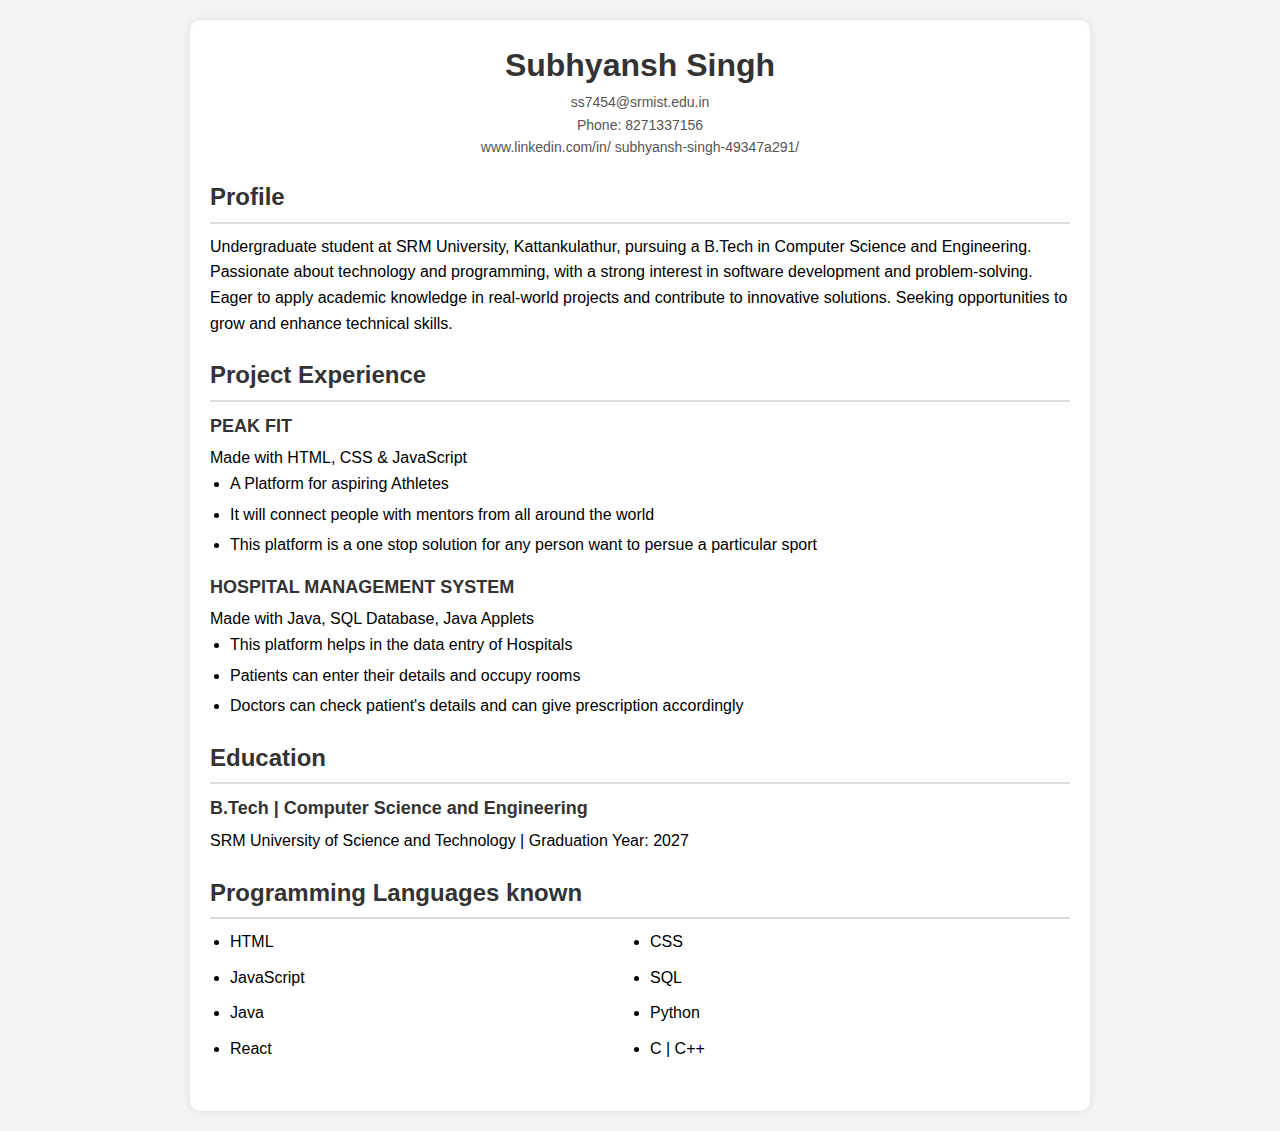
<file: index1.html>
<!DOCTYPE html>
<html lang="en">
<head>
    <meta charset="UTF-8">
    <meta name="viewport" content="width=device-width, initial-scale=1.0">
    <meta http-equiv="X-UA-Compatible" content="ie=edge">
    <title>Resume</title>
    <link rel="stylesheet" href="style1.css">
</head>
<body>
    <div class="container">
        <header>
            <h1>Subhyansh Singh</h1>
            <div class="contact-info">
                <p>ss7454@srmist.edu.in</p>
                <p>Phone: 8271337156</p>
                <p>www.linkedin.com/in/
                    subhyansh-singh-49347a291/                    
                </p>
            </div>
        </header>

        <section class="profile">
            <h2>Profile</h2>
            <p>Undergraduate student at SRM University, Kattankulathur, pursuing a B.Tech in Computer Science and Engineering. Passionate about technology and programming, with a strong interest in software development and problem-solving. Eager to apply academic knowledge in real-world projects and contribute to innovative solutions. Seeking opportunities to grow and enhance technical skills.</p>
        </section>

        <section class="experience">
            <h2>Project Experience</h2>
            <div class="job">
                <h3>PEAK FIT</h3>
                <p>Made with HTML, CSS & JavaScript</p>
                <ul>
                    <li>A Platform for aspiring Athletes</li>
                    <li>It will connect people with mentors from all around the world</li>
                    <li>This platform is a one stop solution for any person want to persue a particular sport</li>
                </ul>
            </div>
            <div class="job">
                <h3>HOSPITAL MANAGEMENT SYSTEM</h3>
                <p>Made with Java, SQL Database, Java Applets</p>
                <ul>
                    <li>This platform helps in the data entry of Hospitals</li>
                    <li>Patients can enter their details and occupy rooms</li>
                    <li>Doctors can check patient's details and can give prescription accordingly</li>
                </ul>
            </div>
        </section>

        <section class="education">
            <h2>Education</h2>
            <div class="education-entry">
                <h3>B.Tech | Computer Science and Engineering</h3>
                <p>SRM University of Science and Technology | Graduation Year: 2027</p>
            </div>
        </section>

        <section class="skills">
            <h2>Programming Languages known</h2>
            <ul>
                <li>HTML</li>
                <li>CSS</li>
                <li>JavaScript</li>
                <li>SQL</li>
                <li>Java</li>
                <li>Python</li>
                <li>React</li>
                <li>C | C++</li>
            </ul>
        </section>
    </div>
</body>
</html>
</file>
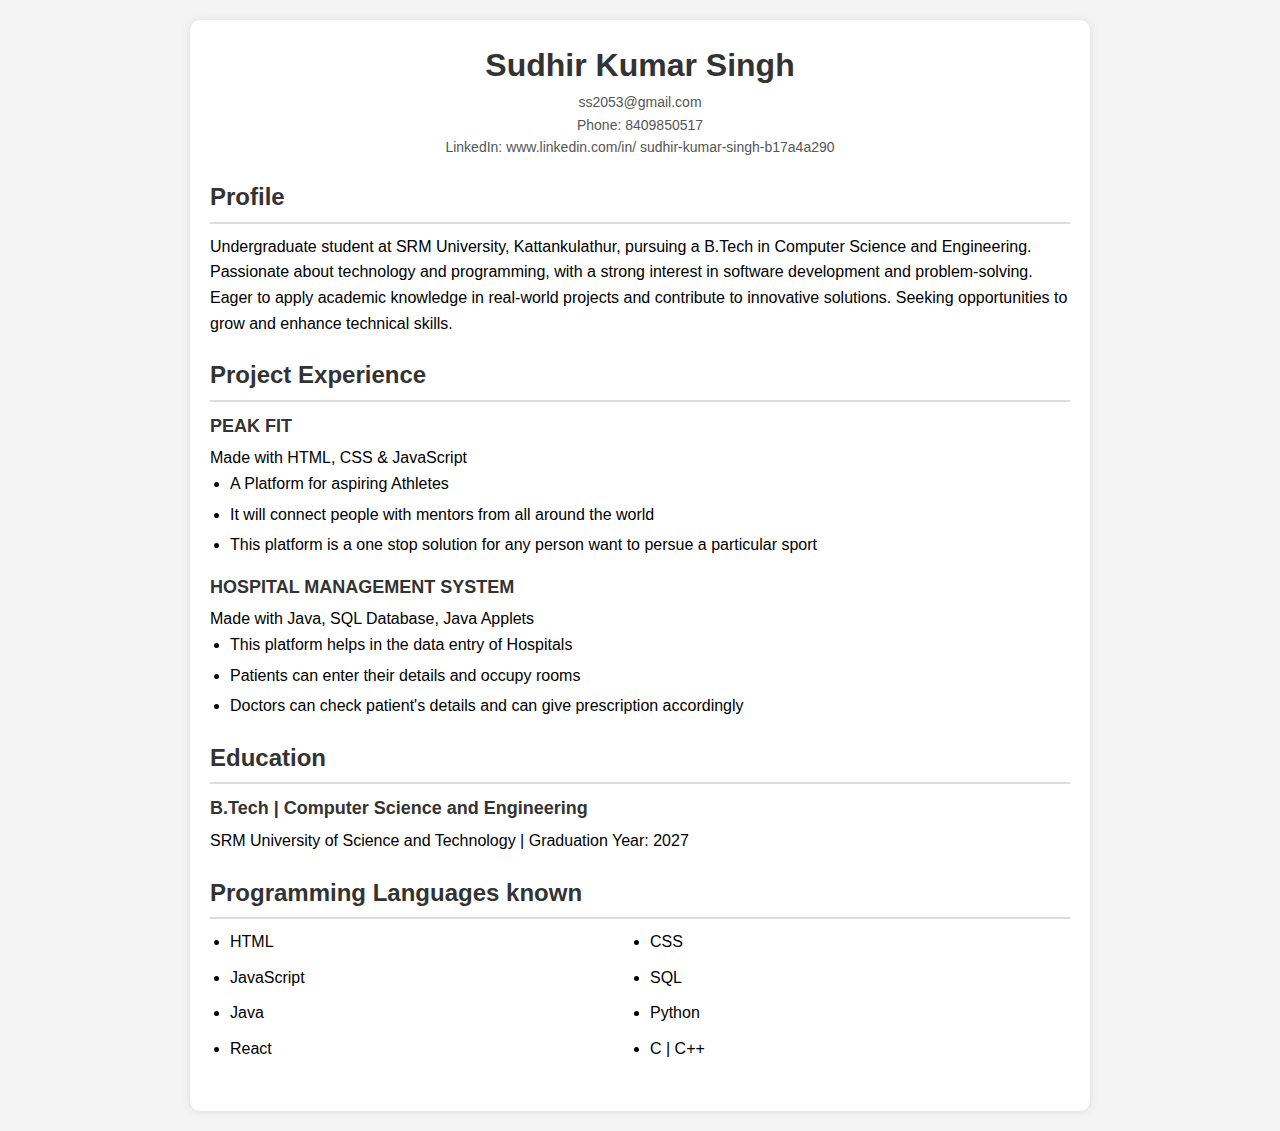
<file: Resume/index1.html>
<!DOCTYPE html>
<html lang="en">
<head>
    <meta charset="UTF-8">
    <meta name="viewport" content="width=device-width, initial-scale=1.0">
    <meta http-equiv="X-UA-Compatible" content="ie=edge">
    <title>Resume</title>
    <link rel="stylesheet" href="style1.css">
</head>
<body>
    <div class="container">
        <header>
            <h1>Sudhir Kumar Singh</h1>
            <div class="contact-info">
                <p>ss2053@gmail.com</p>
                <p>Phone: 8409850517</p>
                <p>LinkedIn: www.linkedin.com/in/
                    sudhir-kumar-singh-b17a4a290
                    </p>
            </div>
        </header>

        <section class="profile">
            <h2>Profile</h2>
            <p>Undergraduate student at SRM University, Kattankulathur, pursuing a B.Tech in Computer Science and Engineering. Passionate about technology and programming, with a strong interest in software development and problem-solving. Eager to apply academic knowledge in real-world projects and contribute to innovative solutions. Seeking opportunities to grow and enhance technical skills.</p>
        </section>

        <section class="experience">
            <h2>Project Experience</h2>
            <div class="job">
                <h3>PEAK FIT</h3>
                <p>Made with HTML, CSS & JavaScript</p>
                <ul>
                    <li>A Platform for aspiring Athletes</li>
                    <li>It will connect people with mentors from all around the world</li>
                    <li>This platform is a one stop solution for any person want to persue a particular sport</li>
                </ul>
            </div>
            <div class="job">
                <h3>HOSPITAL MANAGEMENT SYSTEM</h3>
                <p>Made with Java, SQL Database, Java Applets</p>
                <ul>
                    <li>This platform helps in the data entry of Hospitals</li>
                    <li>Patients can enter their details and occupy rooms</li>
                    <li>Doctors can check patient's details and can give prescription accordingly</li>
                </ul>
            </div>
        </section>

        <section class="education">
            <h2>Education</h2>
            <div class="education-entry">
                <h3>B.Tech | Computer Science and Engineering</h3>
                <p>SRM University of Science and Technology | Graduation Year: 2027</p>
            </div>
        </section>

        <section class="skills">
            <h2>Programming Languages known</h2>
            <ul>
                <li>HTML</li>
                <li>CSS</li>
                <li>JavaScript</li>
                <li>SQL</li>
                <li>Java</li>
                <li>Python</li>
                <li>React</li>
                <li>C | C++</li>
            </ul>
        </section>
    </div>
</body>
</html>
</file>
<file: style1.css>
* {
    margin: 0;
    padding: 0;
    box-sizing: border-box;
}

body {
    font-family: Arial, sans-serif;
    line-height: 1.6;
    background-color: #f4f4f4;
    padding: 20px;
}

.container {
    max-width: 900px;
    margin: auto;
    background: #fff;
    padding: 20px;
    border-radius: 10px;
    box-shadow: 0 0 10px rgba(0, 0, 0, 0.1);
}

header {
    text-align: center;
    margin-bottom: 20px;
}

header h1 {
    font-size: 32px;
    color: #333;
}

header p {
    color: #777;
}

.contact-info p {
    font-size: 14px;
    color: #555;
}

section {
    margin-bottom: 20px;
}

h2 {
    font-size: 24px;
    color: #333;
    margin-bottom: 10px;
    border-bottom: 2px solid #ddd;
    padding-bottom: 5px;
}

h3 {
    font-size: 18px;
    color: #333;
    margin-bottom: 5px;
}

ul {
    list-style-type: disc;
    margin-left: 20px;
}

ul li {
    margin-bottom: 5px;
}

.education-entry,
.job {
    margin-bottom: 15px;
}

.skills ul {
    display: flex;
    flex-wrap: wrap;
}

.skills ul li {
    flex: 1 0 45%;
    margin-bottom: 10px;
}
</file>
<file: Resume/style1.css>
* {
    margin: 0;
    padding: 0;
    box-sizing: border-box;
}

body {
    font-family: Arial, sans-serif;
    line-height: 1.6;
    background-color: #f4f4f4;
    padding: 20px;
}

.container {
    max-width: 900px;
    margin: auto;
    background: #fff;
    padding: 20px;
    border-radius: 10px;
    box-shadow: 0 0 10px rgba(0, 0, 0, 0.1);
}

header {
    text-align: center;
    margin-bottom: 20px;
}

header h1 {
    font-size: 32px;
    color: #333;
}

header p {
    color: #777;
}

.contact-info p {
    font-size: 14px;
    color: #555;
}

section {
    margin-bottom: 20px;
}

h2 {
    font-size: 24px;
    color: #333;
    margin-bottom: 10px;
    border-bottom: 2px solid #ddd;
    padding-bottom: 5px;
}

h3 {
    font-size: 18px;
    color: #333;
    margin-bottom: 5px;
}

ul {
    list-style-type: disc;
    margin-left: 20px;
}

ul li {
    margin-bottom: 5px;
}

.education-entry,
.job {
    margin-bottom: 15px;
}

.skills ul {
    display: flex;
    flex-wrap: wrap;
}

.skills ul li {
    flex: 1 0 45%;
    margin-bottom: 10px;
}
</file>
